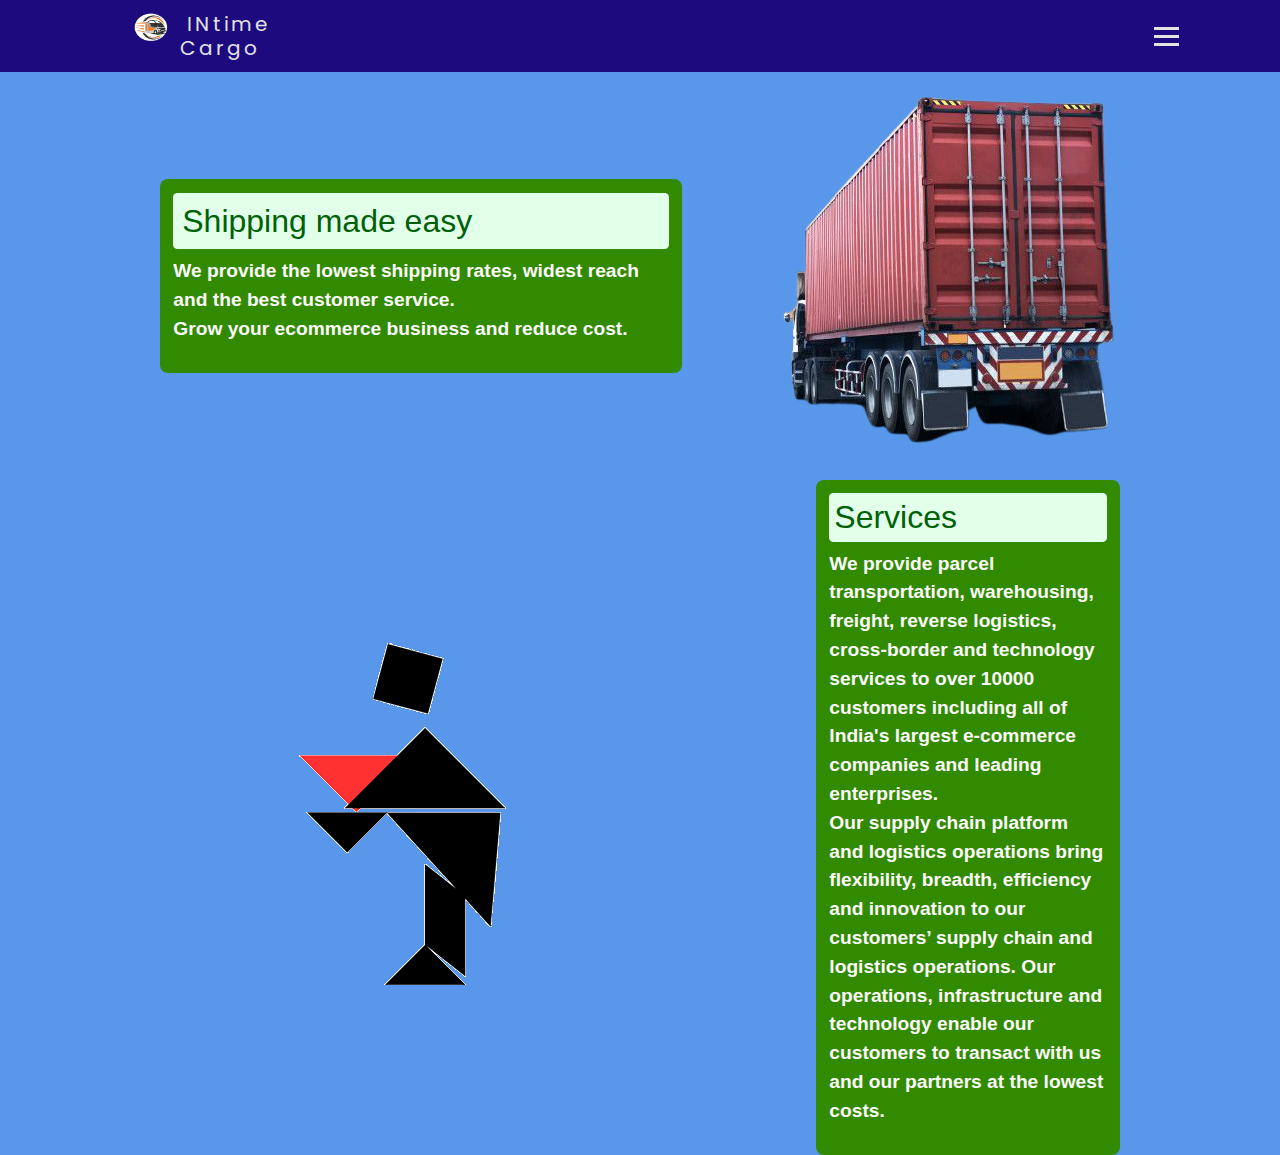
<file: index.html>
<!DOCTYPE html>
<html>
<head>
 <link rel="stylesheet" href="https://maxcdn.bootstrapcdn.com/bootstrap/4.0.0/css/bootstrap.min.css" integrity="sha384-Gn5384xqQ1aoWXA+058RXPxPg6fy4IWvTNh0E263XmFcJlSAwiGgFAW/dAiS6JXm" crossorigin="anonymous">
 <link
      href="https://fonts.googleapis.com/css2?family=Poppins&display=swap"
      rel="stylesheet"
    />
    <link rel="stylesheet" href="style.css" />
    <style>
      * {
          margin: 0px;
          padding: 0px;
          box-sizing: border-box;
        }
      .welcome {
          font-size: larger;
          display: flex;
          width: 75%;
          margin: auto;
          min-height: 45vh;
          align-items: center;
        }
      
        .welcome img {
          margin-left: 10%;
        }
      
        .services {
          font-size: larger;
          display: flex;
          width: 75%;
          margin: auto;
          min-height: 45vh;
          align-items: center;
        }
        .provide {
          margin-left: 10%;
          align-items: flex-start;
        }
        .topcard {
          margin: auto;
          padding: 1.8%;
          background-color: #e2ffe9;
          color: #006108;
          border-radius: 0.25ch;
        } 
      </style>
    <title>INtime Cargo</title>
</head>
<body style="background-color: #2778e2c5;">
  <nav>
    <div class="logo">
      <img src="cargo.jpg" alt="cargoimage" style="width: 45px; height: 45px" />
      <h4><a href="index.html">INtime Cargo</a></h4>
    </div>
    <ul class="nav-links">
      <li>
        <a href="shipment.html">New Shipment</a>
      </li>
      <li>
        <a href="services.html">Services</a>
      </li>
      <li>
        <a href="track.html">Track</a>
      </li>
      <li>
        <a href="register.html">Find Work</a>
      </li>
    </ul>
    <div class="rght">
      <div class="burger">
        <div class="line1"></div>
        <div class="line2"></div>
        <div class="line3"></div>
      </div>
    </div>
  </nav>
    <div class="welcome">
     <div class="intro-text" style="background-color: rgb(50, 138, 0); color: #fbfbfb; border-radius: 0.75ch; font-weight: 750; padding: 1.25ch;">
      <h2><div class="topcard">Shipping made easy</div></h2>
            <p>
              We provide the lowest shipping rates, widest reach and the best customer service.
              <br>Grow your ecommerce business and reduce cost.
            </p>
     </div>
     <img src="truck.png" alt="truck">
    </div>
      <div class="services"> 
       <img src="services.gif" alt="service">
        <div class="provide" style="background-color: rgb(50, 138, 0); color: #fbfbfb; border-radius: 0.75ch; font-weight: 750; padding: 1.25ch;">
          <h2><div class="topcard">Services</div></h2>
          <p>
            We provide parcel transportation, warehousing, freight, reverse logistics, cross-border and technology services to over 10000 customers including all of India's largest e-commerce companies and leading enterprises.<br> Our supply chain platform and logistics operations bring flexibility, breadth, efficiency and innovation to our customers’ supply chain and logistics operations. Our operations, infrastructure and technology enable our customers to transact with us and our partners at the lowest costs.
          </p>
        </div>
      </div>
  <script src="app.js"></script>
</body>
</html>
</file>
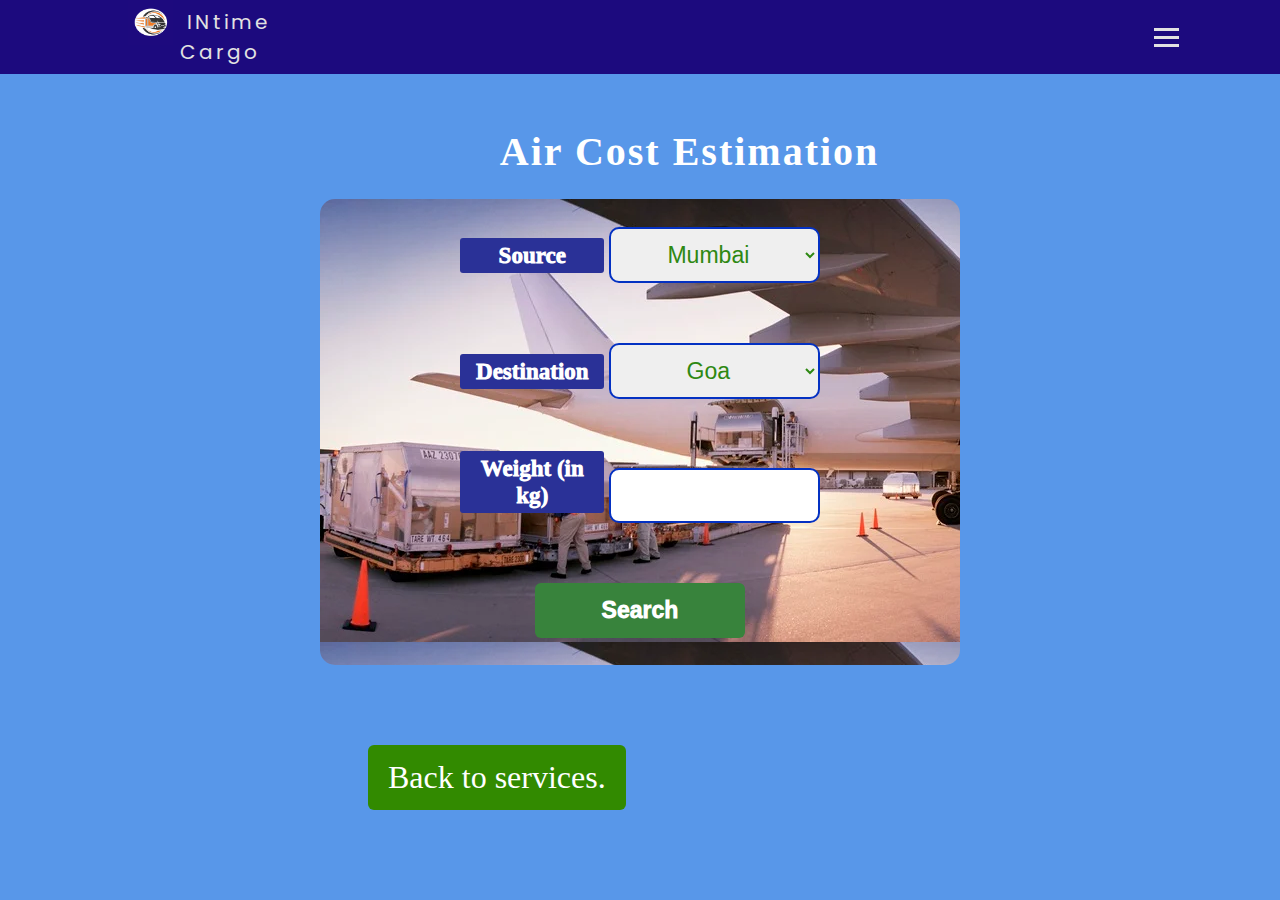
<file: airform.html>
<!DOCTYPE html>
<html>
<head>
  <link
      href="https://fonts.googleapis.com/css2?family=Poppins&display=swap"
      rel="stylesheet"
    />
  <link rel="stylesheet" href="style.css" />
</head>
<body style="background-color: #2778e2c5;">
  <nav>
    <div class="logo">
      <img src="cargo.jpg" alt="cargoimage" style="width: 45px; height: 45px" />
      <h4><a href="index.html">INtime Cargo</a></h4>
    </div>
    <ul class="nav-links">
      <li>
        <a href="shipment.html">New Shipment</a>
      </li>
      <li>
        <a href="services.html">Services</a>
      </li>
      <li>
        <a href="track.html">Track</a>
      </li>
      <li>
        <a href="register.html">Find Work</a>
      </li>
    </ul>
    <div class="rght">
    <div class="burger">
      <div class="line1"></div>
      <div class="line2"></div>
      <div class="line3"></div>
    </div>
    </div>
  </nav>
    <div class="validation"><br><br><br>
      <h2>Air Cost Estimation</h2><br>
        <form name="myform" method="post" action="air.php" class="account"  style="background-image: url(airbk.jpg);">
          <label for="name" class="label-name">Source </label>
          <select name="source" id="source">
            <option value="Mumbai">Mumbai</option>
            <option value="Dehli">Dehli</option>
            <option value="Patna">Patna</option>
            <option value="Kohima">Kohima</option>
          </select><br><br><br>
          <label for="name" class="label-name">Destination </label>
          <select name="dest" id="dest">
            <option value="Goa">Goa</option>
            <option value="Pune">Pune</option>
            <option value="Srinagar">Srinagar</option>
            <option value="Ahmedabad">Ahmedabad</option>
          </select><br><br><br>
          <label for="name" class="label-name">Weight (in kg) </label>
          <input type="text" class="name" name="weight" required autocomplete="off"><br><br><br>
        <input type="submit" id="subm" value="Search">
        </form>
        <div style='font-size: xx-large; display: flex; width: 85%; margin: auto; align-items: center;'>
            <a style='margin-top: 5ch; color: white; text-decoration: none; background-color: rgb(50, 138, 0); padding: 14px 20px; border: none; border-radius: 6px;' href='services.html'>Back to services.</a>
            </div>
      </div>
  <script src="app.js"></script>
</body>
</html>
</file>
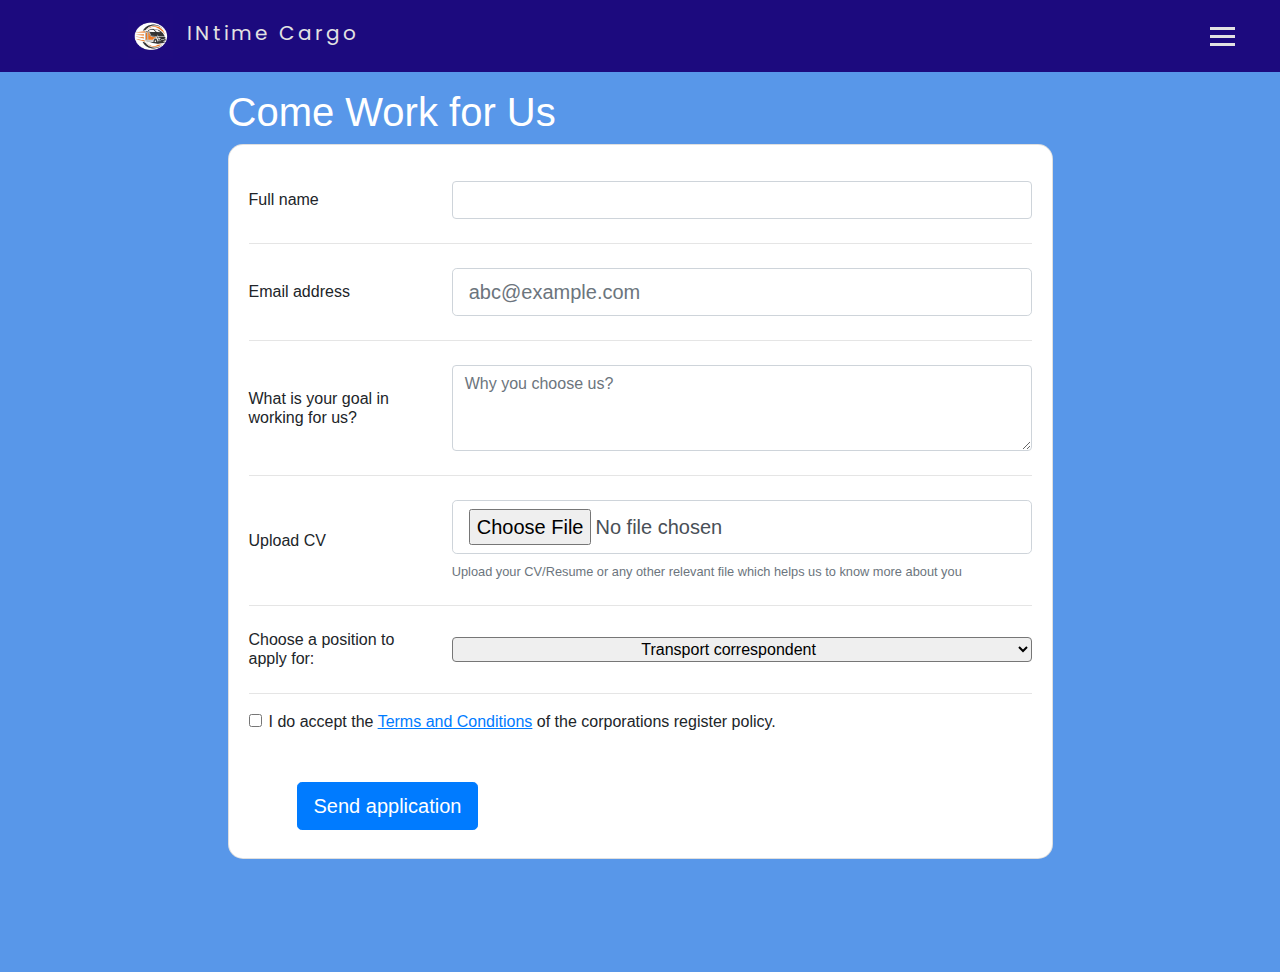
<file: register.html>
<html>
    <head>
      <link
      href="https://fonts.googleapis.com/css2?family=Poppins&display=swap"
      rel="stylesheet"
    />
        <link rel="stylesheet" href="https://maxcdn.bootstrapcdn.com/bootstrap/4.0.0/css/bootstrap.min.css" integrity="sha384-Gn5384xqQ1aoWXA+058RXPxPg6fy4IWvTNh0E263XmFcJlSAwiGgFAW/dAiS6JXm" crossorigin="anonymous">
    <style>
      nav {
  display: flex;
  justify-content: baseline;
  align-items: center;
  min-height: 8vh;
  background-color: #1c0a7e;
  font-family: "Poppins", sans-serif;
}

.logo {
  display: flex;
  margin-left: 10%;
}

.logo h4 {
  color: rgb(226, 226, 226);
  letter-spacing: 3px;
  font-size: 20px;
  font-weight: 400;
  margin: 7px;
}

.logo a {
  text-decoration: none;
  color: rgb(226, 226, 226);
  letter-spacing: 3px;
  font-size: 20px;
  font-weight: 400;
  margin: 7px;
}

.nav-links {
  display: flex;
  justify-content: space-around;
  width: 45%;
}

.nav-links li {
  list-style: none;
}

.nav-links a {
  color: rgb(226, 226, 226);
  text-decoration: none;
  letter-spacing: 3px;
  font-weight: bold;
  font-size: 14px;
}

.burger {
  display: none;
  margin-left: 65%;
}

.burger div {
  width: 25px;
  height: 3px;
  background-color: rgb(226, 226, 226);
  margin: 5px;
  transition: all 0.5s ease;
}

@media screen {
  body {
    overflow-x: hidden;
  }
  .nav-links {
    position: absolute;
    right: 0px;
    height: 92vh;
    top: 8vh;
    background-color: #1c0a7e;
    display: flex;
    flex-direction: column;
    align-items: center;
    width: 25%;
    transform: translateX(100%);
    transition: transform 0.5s ease-in;
  }
  .burger {
    display: block;
  }
}
.nav-active {
  transform: translateX(0%);
}

@keyframes navLinkFade {
  from {
    opacity: 0;
    transform: translateX(50px);
  }
  to {
    opacity: 1;
    transform: translateX(0px);
  }
}

.toggle .line1 {
  transform: rotate(-45deg) translate(-5px, 6px);
}

.toggle .line2 {
  opacity: 0;
}

.toggle .line3 {
  transform: rotate(45deg) translate(-5px, -6px);
}
    </style>
    </head>
<body>
  <nav>
    <div class="logo">
      <img src="cargo.jpg" alt="cargoimage" style="width: 45px; height: 45px" />
      <h4><a href="index.html">INtime Cargo</a></h4>
    </div>
    <ul class="nav-links">
      <li>
        <a href="shipment.html">New Shipment</a>
      </li>
      <li>
        <a href="services.html">Services</a>
      </li>
      <li>
        <a href="track.html">Track</a>
      </li>
      <li>
        <a href="register.html">Find Work</a>
      </li>
    </ul>
    <div class="burger">
      <div class="line1"></div>
      <div class="line2"></div>
      <div class="line3"></div>
    </div>
  </nav>
    <section class="vh-100" style="background-color:#2778e2c5;">
        <div class="container h-52">
          <div class="row d-flex justify-content-center pt-3 h-100">
            <div class="col-xl-9">
              <h1 class="text-white mb-2">Come Work for Us</h1>
              <form name="works" method="post" enctype="multipart/form-data" action="uploadfl.php">
              <div class="card" style="border-radius: 15px;">
                <div class="card-body">
                  <div class="row align-items-center pt-3 pb-2">
                    <div class="col-md-3 ps-5">
                      <h6 class="mb-0">Full name</h6>
                    </div>
                    <div class="col-md-9 pe-5">
                      <input type="text" class="form-control" name="name" required />
                    </div>
                  </div>
      
                  <hr class="mx-n3">
      
                  <div class="row align-items-center py-2">
                    <div class="col-md-3 ps-5">
      
                      <h6 class="mb-0">Email address</h6>
      
                    </div>
                    <div class="col-md-9 pe-5">
      
                      <input type="email" class="form-control form-control-lg" placeholder="abc@example.com" name="email" required />
      
                    </div>
                  </div>

                  <hr class="mx-n3">
      
                  <div class="row align-items-center py-2">
                    <div class="col-md-3 ps-5">
      
                      <h6 class="mb-0">What is your goal in working for us?</h6>
      
                    </div>
                    <div class="col-md-9 pe-5">
      
                      <textarea class="form-control" rows="3" placeholder="Why you choose us?" name="goals" required ></textarea>
      
                    </div>
                  </div>
      
                  <hr class="mx-n3">
      
                  <div class="row align-items-center py-2">
                    <div class="col-md-3 ps-5">
      
                      <h6 class="mb-0">Upload CV</h6>
      
                    </div>
                    <div class="col-md-9 pe-5">
      
                      <input class="form-control form-control-lg" id="formFileLg" type="file" name="cvup" required />
                      <div class="small text-muted mt-2">Upload your CV/Resume or any other relevant file which helps us to know more about you</div>
      
                    </div>
                  </div>

                  <hr class="mx-n3">

                  <div class="row align-items-center py-2">
                    <div class="col-md-3 ps-5">
      
                        <h6 class="mb-0">Choose a position to apply for:</h6>
        
                    </div>
                  <div class="col-md-9 pe-5" >
                    <select class="form-select" required name="posi" style="text-align:center; display:block; width: 100%; -webkit-appearance: button; -moz-appearance: button; -webkit-user-select: none; -moz-user-select: none; -webkit-padding-end: 20px; -moz-padding-end: 20px; -webkit-padding-start: 6px; -moz-padding-start: 2px; border-radius: 4px; font-size: inherit; margin: 0; overflow: hidden; padding-top: 2px; padding-bottom: 2px; text-overflow: ellipsis; white-space: nowrap;">
                      <option value="Transport correspondent">Transport correspondent</option>
                      <option value="Logistics manager">Logistics manager</option>
                      <option value="Human Resources">Human Resources</option>
                    </select>
                    <!-- <button type="button" class="btn btn-primary">Transport correspondent</button>
                    <button type="button" class="btn btn-primary">Logistics manager</button>
                    <button type="button" class="btn btn-primary">Human Resources</button> -->
                  </div>
                  </div>
    
                  <hr class="mx-n3">
                  <div class="form-check d-flex justify-content-start mb-4 pb-3">
                    <input class="form-check-input me-3" type="checkbox" value="" id="form2Example3c" required />
                    <label class="form-check-label" for="form2Example3">
                      I do accept the <a href="#!" class="text-blue"><u>Terms and Conditions</u></a> of the corporations register policy.
                    </label>
                  </div>
      
                  <div class="px-5 py-2">
                    <button type="submit" class="btn btn-primary btn-lg">Send application</button>
                  </div>
                </div>
              </div>
              </form>
            </div>
          </div>
        </div>
      </section>
  <script src="app.js"></script>
</body>
</file>
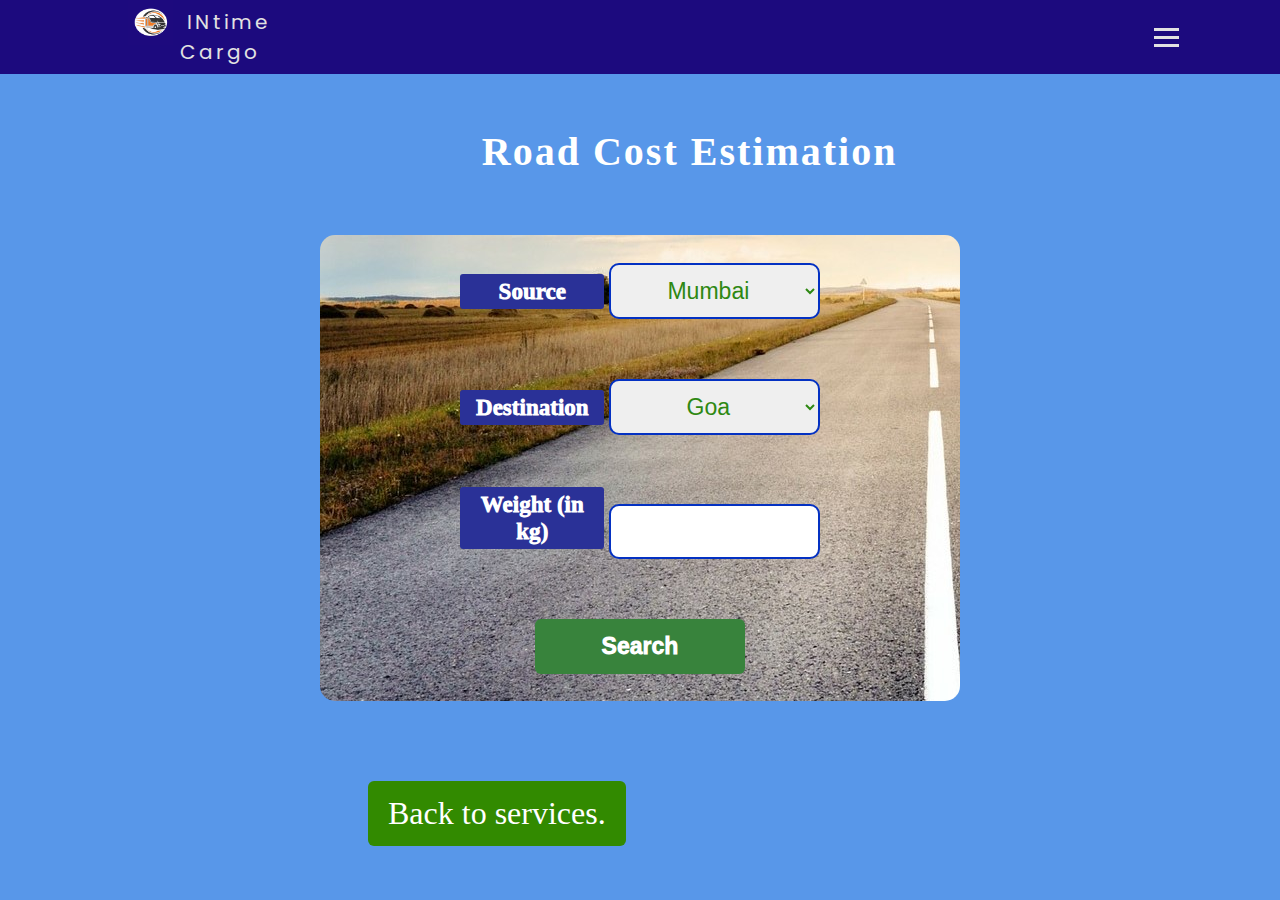
<file: roadform.html>
<!DOCTYPE html>
<html>
<head>
  <link
      href="https://fonts.googleapis.com/css2?family=Poppins&display=swap"
      rel="stylesheet"
    />
  <link rel="stylesheet" href="style.css" />
</head>
<body style="background-color: #2778e2c5;">
  <nav>
    <div class="logo">
      <img src="cargo.jpg" alt="cargoimage" style="width: 45px; height: 45px" />
      <h4><a href="index.html">INtime Cargo</a></h4>
    </div>
    <ul class="nav-links">
      <li>
        <a href="shipment.html">New Shipment</a>
      </li>
      <li>
        <a href="services.html">Services</a>
      </li>
      <li>
        <a href="track.html">Track</a>
      </li>
      <li>
        <a href="register.html">Find Work</a>
      </li>
    </ul>
    <div class="rght">
    <div class="burger">
      <div class="line1"></div>
      <div class="line2"></div>
      <div class="line3"></div>
    </div>
    </div>
  </nav>
    <div class="validation"><br><br><br>
      <h2>Road Cost Estimation</h2><br><br><br>
        <form name="myform" method="post" action="road.php" class="account" style="background-image: url(roadbk.jpg);">
          <label for="name" class="label-name">Source </label>
          <select name="source" id="source">
            <option value="Mumbai">Mumbai</option>
            <option value="Dehli">Dehli</option>
            <option value="Patna">Patna</option>
            <option value="Kohima">Kohima</option>
          </select><br><br><br>
          <label for="name" class="label-name">Destination </label>
          <select name="dest" id="dest">
            <option value="Goa">Goa</option>
            <option value="Pune">Pune</option>
            <option value="Srinagar">Srinagar</option>
            <option value="Ahmedabad">Ahmedabad</option>
          </select><br><br><br>
          <label for="name" class="label-name">Weight (in kg) </label>
          <input type="text" class="name" name="weight" required autocomplete="off"><br><br><br>
        <input type="submit" id="subm" value="Search">
        </form>
        <div style='font-size: xx-large; display: flex; width: 85%; margin: auto; align-items: center;'>
          <a style='margin-top: 5ch; color: white; text-decoration: none; background-color: rgb(50, 138, 0); padding: 14px 20px; border: none; border-radius: 6px;' href='services.html'>Back to services.</a>
          </div>
      </div>
  <script src="app.js"></script>
</body>
</html>
</file>
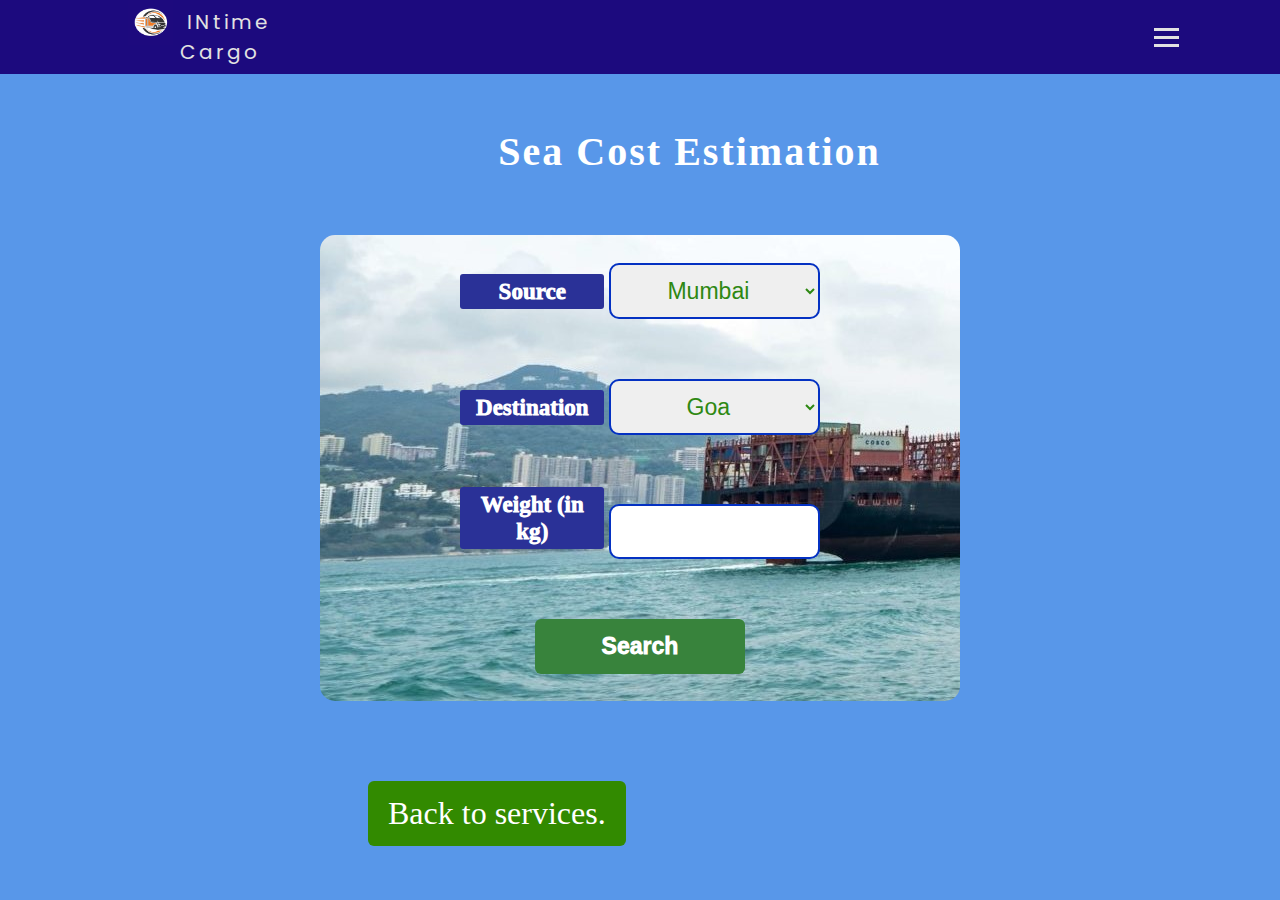
<file: seaform.html>
<!DOCTYPE html>
<html>
<head>
  <link
      href="https://fonts.googleapis.com/css2?family=Poppins&display=swap"
      rel="stylesheet"
    />
  <link rel="stylesheet" href="style.css" />
</head>
<body style="background-color: #2778e2c5;">
  <nav>
    <div class="logo">
      <img src="cargo.jpg" alt="cargoimage" style="width: 45px; height: 45px" />
      <h4><a href="index.html">INtime Cargo</a></h4>
    </div>
    <ul class="nav-links">
      <li>
        <a href="shipment.html">New Shipment</a>
      </li>
      <li>
        <a href="services.html">Services</a>
      </li>
      <li>
        <a href="track.html">Track</a>
      </li>
      <li>
        <a href="register.html">Find Work</a>
      </li>
    </ul>
    <div class="rght">
    <div class="burger">
      <div class="line1"></div>
      <div class="line2"></div>
      <div class="line3"></div>
    </div>
    </div>
  </nav>
    <div class="validation"><br><br><br>
      <h2>Sea Cost Estimation</h2><br><br><br>
        <form name="myform" method="post" action="sea.php" class="account"  style="background-image: url(seabk.jpg);">
          <label for="name" class="label-name">Source </label>
          <select name="source" id="source">
            <option value="Mumbai">Mumbai</option>
            <option value="Dehli">Dehli</option>
            <option value="Patna">Patna</option>
            <option value="Kohima">Kohima</option>
          </select><br><br><br>
          <label for="name" class="label-name">Destination </label>
          <select name="dest" id="dest">
            <option value="Goa">Goa</option>
            <option value="Pune">Pune</option>
            <option value="Srinagar">Srinagar</option>
            <option value="Ahmedabad">Ahmedabad</option>
          </select><br><br><br>
          <label for="name" class="label-name">Weight (in kg) </label>
          <input type="text" class="name" name="weight" required autocomplete="off"><br><br><br>
        <input type="submit" id="subm" value="Search">
        </form>
        <div style='font-size: xx-large; display: flex; width: 85%; margin: auto; align-items: center;'>
            <a style='margin-top: 5ch; color: white; text-decoration: none; background-color: rgb(50, 138, 0); padding: 14px 20px; border: none; border-radius: 6px;' href='services.html'>Back to services.</a>
            </div>
      </div>
  <script src="app.js"></script>
</body>
</html>
</file>
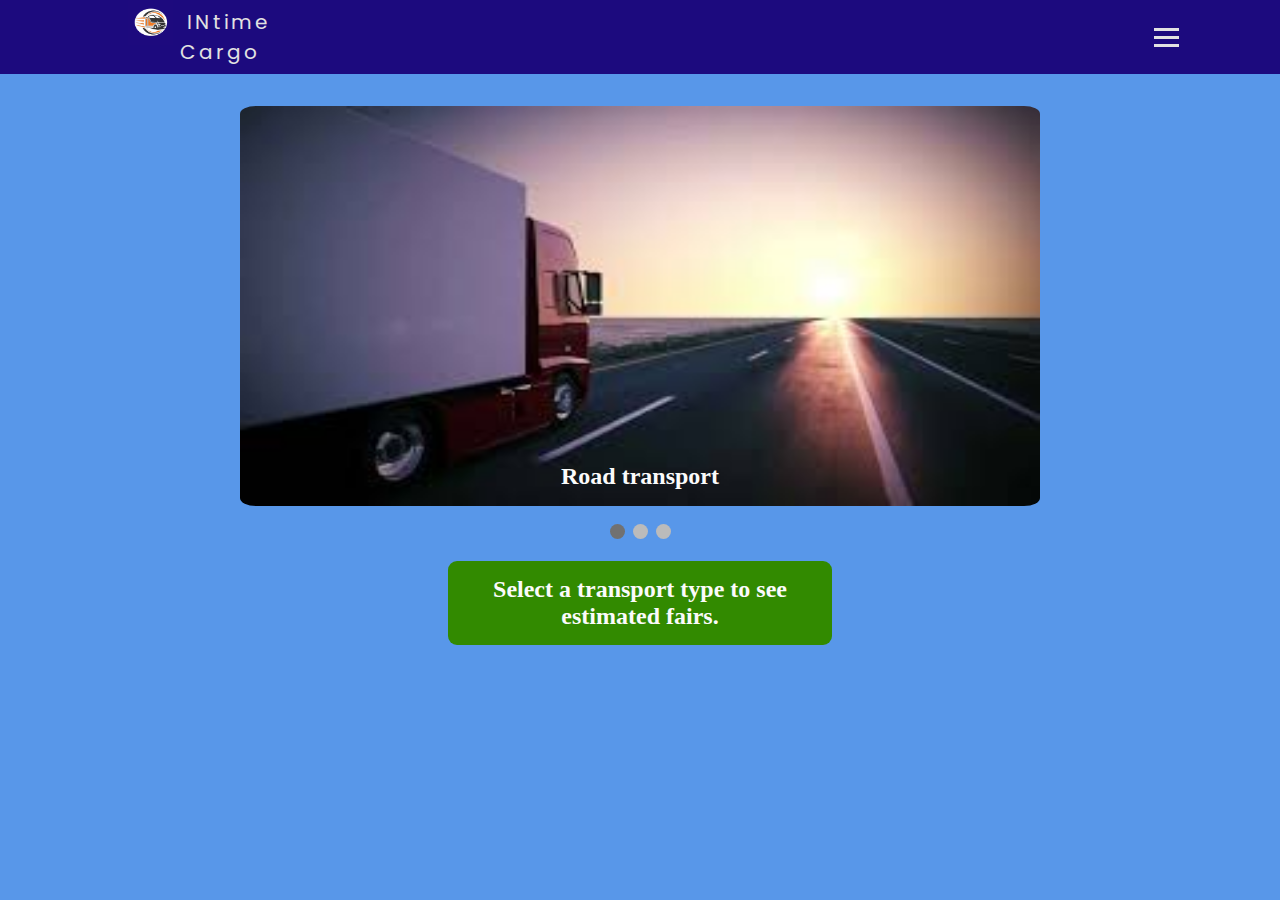
<file: services.html>
<!DOCTYPE html>
<html lang="en">
<head>
    <link href="https://cdn.jsdelivr.net/npm/bootstrap@5.1.3/dist/css/bootstrap.min.css" rel="stylesheet" integrity="sha384-1BmE4kWBq78iYhFldvKuhfTAU6auU8tT94WrHftjDbrCEXSU1oBoqyl2QvZ6jIW3" crossorigin="anonymous">
    <link
      href="https://fonts.googleapis.com/css2?family=Poppins&display=swap"
      rel="stylesheet"
    />
    <link rel="stylesheet" href="style.css" />
    <style>

* {box-sizing:border-box}

.servicing {
    margin-top: 2.5%;
}

.slideshow-container {
  max-width: 800px;
  position: relative;
  margin: auto;
}

.mySlides {
  display: none;
  height: 300pt;
}

.text {
  color: #fbfbfb;
  font-size: 24px;
  font-weight: 750;
  padding: 8px 12px;
  position: absolute;
  bottom: 8px;
  width: 100%;
  text-align: center;
}

.dot {
  cursor: pointer;
  height: 15px;
  width: 15px;
  margin: 0 2px;
  background-color: #bbb;
  border-radius: 50%;
  display: inline-block;
  transition: background-color 0.6s ease;
}

.choose {
  position: relative;
  margin: auto;
  font-size: 24px;
  text-align: center;
}

.active, .dot:hover {
  background-color: #717171;
}

.fade {
  animation-name: fade;
  animation-duration: 1.2s;
}

@keyframes fade {
  from {opacity: .4}
  to {opacity: 1}
}
    </style>
    <title>New shipment</title>
</head>
<body style="background-color: #2778e2c5;">
  <nav>
    <div class="logo">
      <img src="cargo.jpg" alt="cargoimage" style="width: 45px; height: 45px" />
      <h4><a href="index.html">INtime Cargo</a></h4>
    </div>
    <ul class="nav-links">
      <li>
        <a href="shipment.html">New Shipment</a>
      </li>
      <li>
        <a href="services.html">Services</a>
      </li>
      <li>
        <a href="track.html">Track</a>
      </li>
      <li>
        <a href="register.html">Find Work</a>
      </li>
    </ul>
    <div class="rght">
      <div class="burger">
        <div class="line1"></div>
        <div class="line2"></div>
        <div class="line3"></div>
      </div>
    </div>
  </nav>
  <div class="servicing">
  <div class="slideshow-container">

    <div class="mySlides fade">
      <a href="roadform.html"><img src="roadway.jpg" style="width:100%; height: 100%; border-radius: 2%;">
      <div class="text">Road transport</div></a>
    </div>
  
    <div class="mySlides fade">
      <a href="seaform.html"><img src="sea.jpg" style="width:100%; height: 100%; border-radius: 2%;">
      <div class="text">Sea transport</div></a>
    </div>
  
    <div class="mySlides fade">
      <a href="airform.html"><img src="air.jpg" style="width:100%; height: 100%; border-radius: 2%;">
      <div class="text">Air transport</div></a>
    </div>
  </div>
  <br>

  <div style="text-align:center">
    <span class="dot" onclick="currentSlide(1)"></span>
    <span class="dot" onclick="currentSlide(2)"></span>
    <span class="dot" onclick="currentSlide(3)"></span>
  </div>
  <br>
  <div class="choose">
    <div style="display: inline-block; width: 30%; background-color: rgb(50, 138, 0); color: #fbfbfb; border-radius: 0.75ch; font-weight: 750; padding: 1.25ch;">
      Select a transport type to see estimated fairs.
    </div>
  </div>

  <script>
   let slideIndex = 0;
    showSlides();
    function showSlides() {
      let i;
      let slides = document.getElementsByClassName("mySlides");
      let dots = document.getElementsByClassName("dot");
      for (i = 0; i < slides.length; i++) {
        slides[i].style.display = "none";  
      }
      slideIndex++;
      if (slideIndex > slides.length) {slideIndex = 1}    
      for (i = 0; i < dots.length; i++) {
        dots[i].className = dots[i].className.replace(" active", "");
      }
      slides[slideIndex-1].style.display = "block";  
      dots[slideIndex-1].className += " active";
      setTimeout(showSlides, 2000);
}
  </script>
  <script src="app.js"></script>
</body>
</html>
</file>
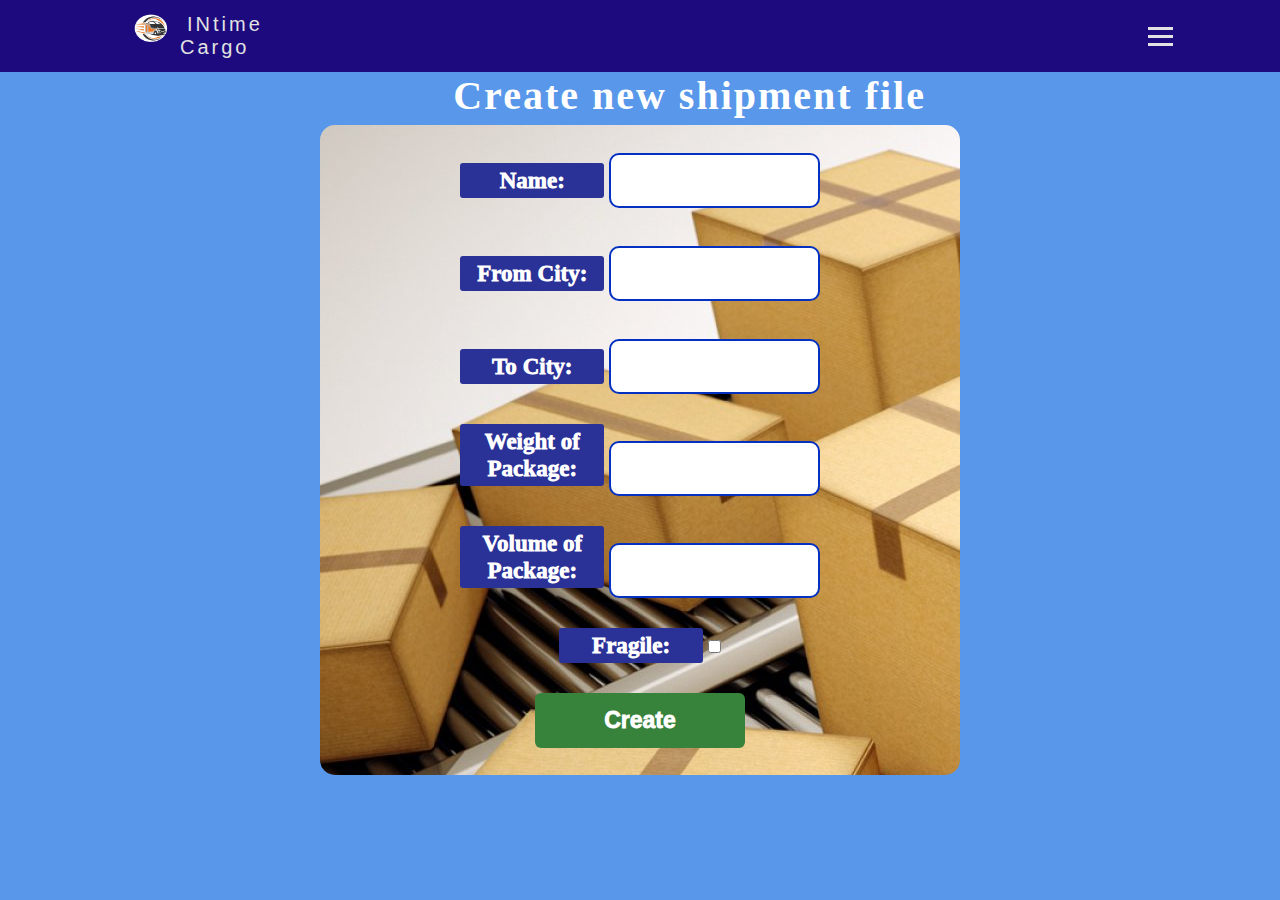
<file: shipment.html>
<!DOCTYPE html>
<html lang="en">
<head>
  <link rel="stylesheet" href="style.css" />
  <title>New shipment</title>
  <script type="text/javascript">
    window.onload = init;
  function init() {
    var el = document.getElementById("subm");
    el.addEventListener("mouseover", changeColor);
    el.addEventListener("mouseout", revertColor);
  }
   function changeColor() {
    document.getElementById("subm").style.color = "red";
  }
  function revertColor() {
    document.getElementById("subm").style.color = "white";
  }
  </script>
</head>
<body style="background-color: #2778e2c5;">
  <nav>
    <div class="logo">
      <img src="cargo.jpg" alt="cargoimage" style="width: 45px; height: 45px" />
      <h4><a href="index.html">INtime Cargo</a></h4>
    </div>
    <ul class="nav-links">
      <li>
        <a href="shipment.html">New Shipment</a>
      </li>
      <li>
        <a href="services.html">Services</a>
      </li>
      <li>
        <a href="track.html">Track</a>
      </li>
      <li>
        <a href="register.html">Find Work</a>
      </li>
    </ul>
    <div class="rght">
      <div class="burger">
        <div class="line1"></div>
        <div class="line2"></div>
        <div class="line3"></div>
      </div>
    </div>
  </nav>
    <div class="validation">
        <h2>Create new shipment file</h2>
        <form name="ship" method="post" class="account" action="writefl.php">
        <label for="fname">Name: </label>
        <input type="text" name="name" autocomplete="off"><br><br>
        <label for="fname">From City: </label>
        <input type="text" name="from" autocomplete="off"><br><br>
        <label for="fname">To City: </label>
        <input type="text" name="to" autocomplete="off"><br><br>
        <label for="fname">Weight of Package: </label>
        <input type="text" name="weight" autocomplete="off"><br><br>
        <label for="fname">Volume of Package: </label>
        <input type="text" name="volume" autocomplete="off"><br><br>
        <label for="fname">Fragile: </label>
        <input type="checkbox" name="fragile" autocomplete="off"><br><br>
        <input type="submit" id="subm" value="Create">
        </form>
      </div>
    <script src="app.js"></script>
  </body>
</html>
</file>
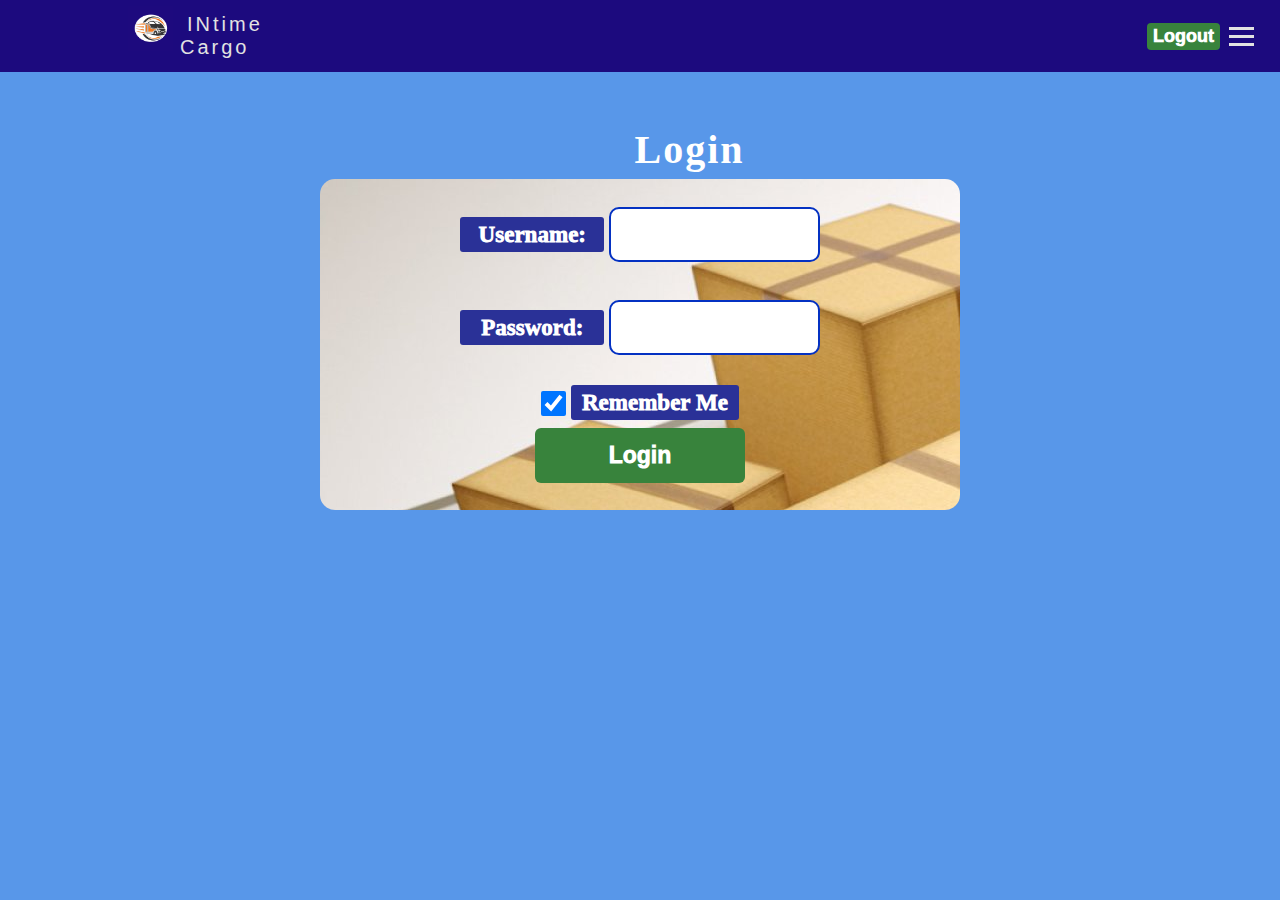
<file: sign.html>
<!DOCTYPE html>
<html lang='en'>
<meta charset='UTF-8'>
<meta name='viewport' content='width=device-width,initial-scale=1'>
<head>
<link rel="stylesheet" href="style.css" />
<title>Login</title>
</head>
<body style="background-color: #2778e2c5;">
<nav>
    <div class="logo">
      <img src="cargo.jpg" alt="cargoimage" style="width: 45px; height: 45px" />
      <h4><a href="index.html">INtime Cargo</a></h4>
    </div>
    <ul class="nav-links">
      <li>
        <a href="shipment.html">New Shipment</a>
      </li>
      <li>
        <a href="sign.html">Sign Up</a>
      </li>
      <li>
        <a href="track.html">Track</a>
      </li>
      <li>
        <a href="register.html">Find Work</a>
      </li>
    </ul>
    <div class="rght">
      <div class='logit'>
        <form method='post'>
          <input type='submit' name='logout' value='Logout'/>
        </form>
       </div>
      <div class="burger">
        <div class="line1"></div>
        <div class="line2"></div>
        <div class="line3"></div>
      </div>
    </div> 
  </nav>
  <div class="validation"><br><br><br>
    <h2>Login</h2>
    <form name="acc" id="acc" method="post" action="login.php" class="account">
      <label for="fname">Username: </label>
      <input type="text" id="uname" name="uname" required><br><br>
      <label for="fname">Password: </label>
      <input type="password" id="pass" name="pass" required><br><br>
      <input type="checkbox" checked="checked" name="rem" style="width:25px; height:25px; vertical-align: -40%; outline: none;">
      <label style="width: 168px;">Remember Me</label><br>
      <input type="submit" id="subm" value="Login">
    </form>
  </div>
<script src="app.js"></script>
</body>
</html>
</file>
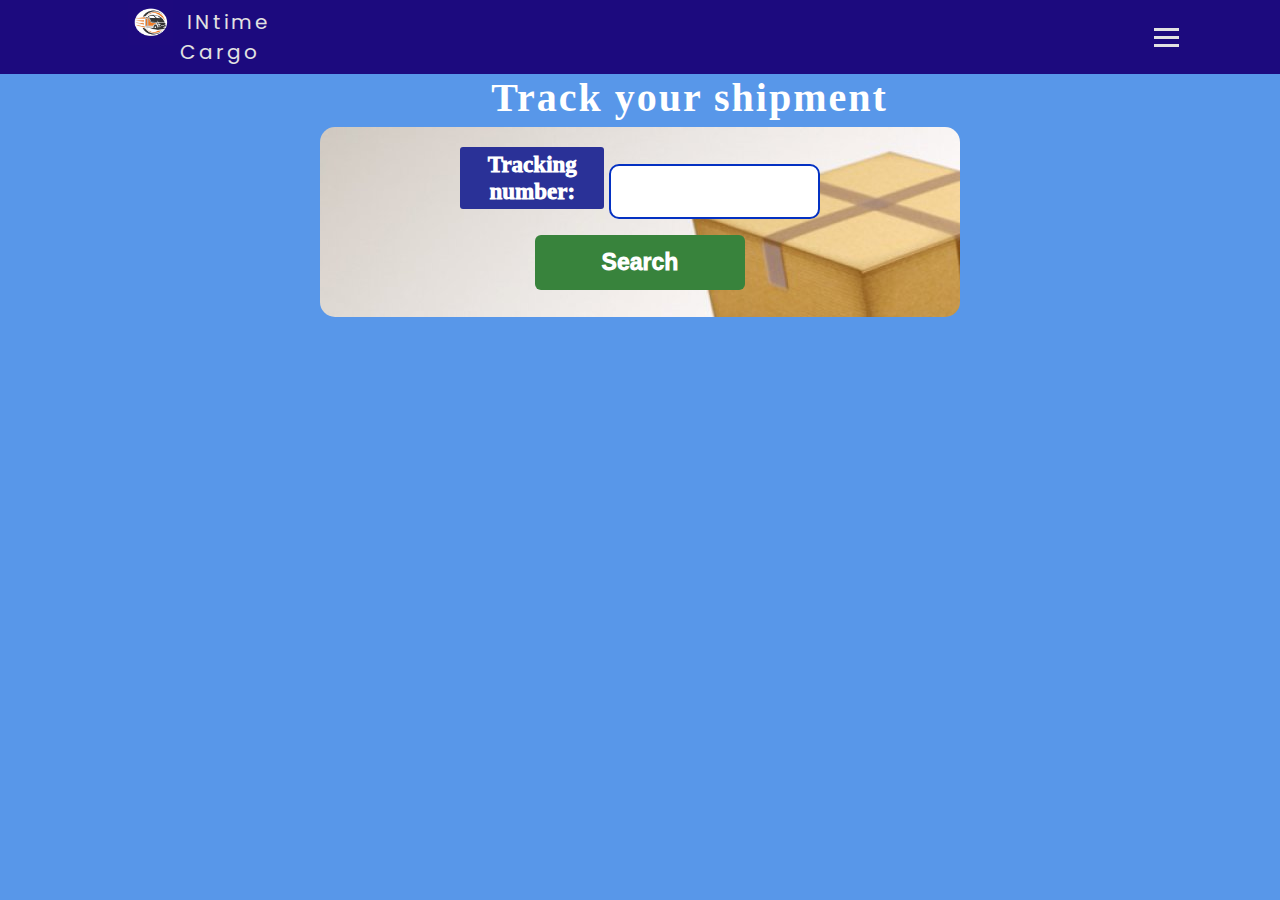
<file: track.html>
<!DOCTYPE html>
<html>
<head>
  <link
      href="https://fonts.googleapis.com/css2?family=Poppins&display=swap"
      rel="stylesheet"
    />
  <link rel="stylesheet" href="style.css" />
  <script type="text/javascript">
    window.onload = init;
  function init() {
    var el = document.getElementById("subm");
    el.addEventListener("mouseover", changeColor);
    el.addEventListener("mouseout", revertColor);
  }
   function changeColor() {
    document.getElementById("subm").style.color = "red";
  }
  function revertColor() {
    document.getElementById("subm").style.color = "white";
  }
  </script>
</head>
<body style="background-color: #2778e2c5;">
  <nav>
    <div class="logo">
      <img src="cargo.jpg" alt="cargoimage" style="width: 45px; height: 45px" />
      <h4><a href="index.html">INtime Cargo</a></h4>
    </div>
    <ul class="nav-links">
      <li>
        <a href="shipment.html">New Shipment</a>
      </li>
      <li>
        <a href="services.html">Services</a>
      </li>
      <li>
        <a href="track.html">Track</a>
      </li>
      <li>
        <a href="register.html">Find Work</a>
      </li>
    </ul>
    <div class="rght">
    <div class="burger">
      <div class="line1"></div>
      <div class="line2"></div>
      <div class="line3"></div>
    </div>
  </div>
  </nav>
    <div class="validation">
      <h2>Track your shipment</h2>
        <form name="myform" method="post" action="readdb.php" class="account">
          <label for="name" class="label-name">Tracking number: </label>
        <input type="text" class="name" name="id" required autocomplete="off"><br>
        <input type="submit" id="subm" value="Search">
        </form>
      </div>
  <script src="app.js"></script>
</body>
</html>
</file>
<file: style.css>
* {
  margin: 0px;
  padding: 0px;
  box-sizing: border-box;
}

nav {
  display: flex;
  justify-content: baseline;
  align-items: center;
  min-height: 8vh;
  background-color: #1c0a7e;
  font-family: "Poppins", sans-serif;
}

.logo {
  display: flex;
  margin-left: 10%;
}

.logo h4 {
  color: rgb(226, 226, 226);
  letter-spacing: 3px;
  font-size: 20px;
  font-weight: 400;
  margin: 7px;
}

.logo a {
  text-decoration: none;
  color: rgb(226, 226, 226);
  letter-spacing: 3px;
  font-size: 20px;
  font-weight: 400;
  margin: 7px;
}

.nav-links {
  display: flex;
  justify-content: space-around;
  width: 45%;
}

.nav-links li {
  list-style: none;
}

.nav-links a {
  color: rgb(226, 226, 226);
  text-decoration: none;
  letter-spacing: 3px;
  font-weight: bold;
  font-size: 14px;
}

.burger {
  display: none;
}

.rght {
  display: flex;
  width: 170px;
  align-items: center;
  margin-left: 65%;
  float: right;
}

.logit input {
  background-color: #38833c;
  color: white;
  padding: 3px 6px;
  margin: 8px 4px;
  border: none;
  border-radius: 4px;
  cursor: pointer;
  font-size: large;
  font-weight: 950;
}

.logsign a{
  color: rgb(226, 226, 226);
  text-decoration: none;
  margin-right: 5px;
  font-weight: bold;
  font-size: 14px;
}

.logsign {
  margin: 1px 10px;
}

.logsign span{
  color: rgb(226, 226, 226);
  text-decoration: none;
  font-weight: bold;
  font-size: 30px;
}

.burger div {
  width: 25px;
  height: 3px;
  background-color: rgb(226, 226, 226);
  margin: 5px;
  transition: all 0.5s ease;
}

@media screen {
  body {
    overflow-x: hidden;
  }
  .nav-links {
    position: absolute;
    right: 0px;
    height: 92vh;
    top: 8vh;
    background-color: #1c0a7e;
    display: flex;
    flex-direction: column;
    align-items: center;
    width: 25%;
    transform: translateX(100%);
    transition: transform 0.5s ease-in;
  }
  .burger {
    display: block;
  }
}
.nav-active {
  transform: translateX(0%);
}

@keyframes navLinkFade {
  from {
    opacity: 0;
    transform: translateX(50px);
  }
  to {
    opacity: 1;
    transform: translateX(0px);
  }
}

.toggle .line1 {
  transform: rotate(-45deg) translate(-5px, 6px);
}

.toggle .line2 {
  opacity: 0;
}

.toggle .line3 {
  transform: rotate(45deg) translate(-5px, -6px);
}

table {
  border-radius: 10px;
  text-align: center;
}
th,
td {
  padding: 0.45ch;
  text-align: center;
}
th {
  background-color: rgb(43, 3, 119);
  border-radius: 15%;
}
tr:hover {
  background-color: rgb(43, 3, 119);
}
th,
td {
  border-bottom: 2.5px solid rgb(0, 0, 0);
}
.contact {
  align-items: center;
  padding: 0.5ch;
  font-size: larger;
  color: rgb(255, 255, 255);
  background-color: rgb(128, 1, 60);
  border-radius: 15px;
}
.new {
  color: rgb(255, 255, 255);
  background-color: rgb(95, 0, 104);
  border-radius: 15px;
}
.new h3 {
  padding-top: 2ch;
  padding-bottom: 0.5ch;
  padding-left: 2ch;
  padding-right: 2ch;
}
.new li {
  padding: 0.25ch;
  font-size: 20px;
}
.new ul {
  border-radius: 15px;
  background-color: rgb(128, 1, 60);
  list-style-position: outside;
}
input[type="text"],
input[type="password"],
select {
  width: 35%;
  padding: 12px 20px;
  margin: 8px 0;
  display: inline-block;
  border: 2px solid rgb(4, 49, 194);
  border-radius: 10px;
  box-sizing: border-box;
  color: rgb(46, 136, 18);
  text-align: center;
  font-size: larger;
}
.validation input[type="submit"] {
  margin: auto;
  width: 35%;
  background-color: #38833c;
  color: white;
  padding: 14px 20px;
  margin: 8px 0;
  border: none;
  border-radius: 6px;
  cursor: pointer;
  font-size: larger;
  font-weight: 950;
}
input[type="submit"]:hover {
  background-color: #30be05;
}
.validation form {
  background-image: url(pack.jpg);
  font-size: larger;
  text-align: center;
  padding: 2ch;
  color: rgb(255, 255, 255);
  border-radius: 15px;
}
label {
  width: 144px;
  display: inline-block;
  padding: 4px 6px;
  margin: auto;
  border-radius: 3px;
  background-color: rgb(42, 49, 151);
  font-weight: 950;
  font-size: larger;
}
.validation h2 {
  color: rgb(255, 255, 255);
  font-size: 40px;
  letter-spacing: 2px;
  margin-bottom: 1%;
  margin-left: 15.5%;
}
.validation {
  text-align: center;
  margin: auto;
  width: 50%;
}
</file>
